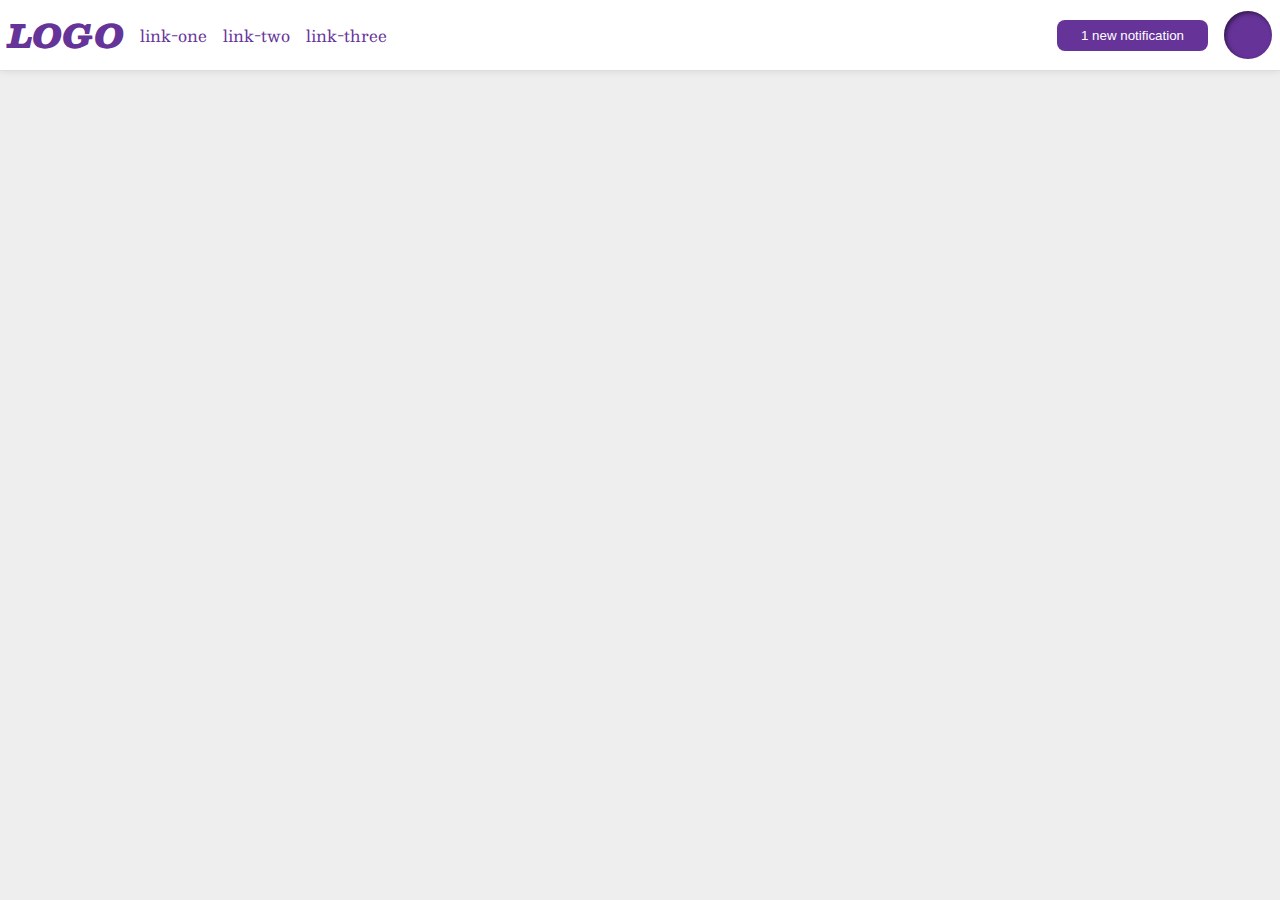
<file: foundations/flex/03-flex-header-2/index.html>
<!DOCTYPE html>
<html lang="en">

<head>
  <meta charset="UTF-8">
  <meta http-equiv="X-UA-Compatible" content="IE=edge">
  <meta name="viewport" content="width=device-width, initial-scale=1.0">
  <title>Flex Header 2</title>
  <link rel="stylesheet" href="style.css">
</head>

<body>
  <div class="header">
    <div class="left">
      <div class="logo">
        LOGO
      </div>
      <ul class="links">
        <li><a href="https://google.com">link-one</a></li>
        <li><a href="https://google.com">link-two</a></li>
        <li><a href="https://google.com">link-three</a></li>
      </ul>
    </div>
    <div class="right">
      <button class="notifications">
        1 new notification
      </button>
      <div class="profile-image"></div>
    </div>
  </div>
</body>

</html>
</file>
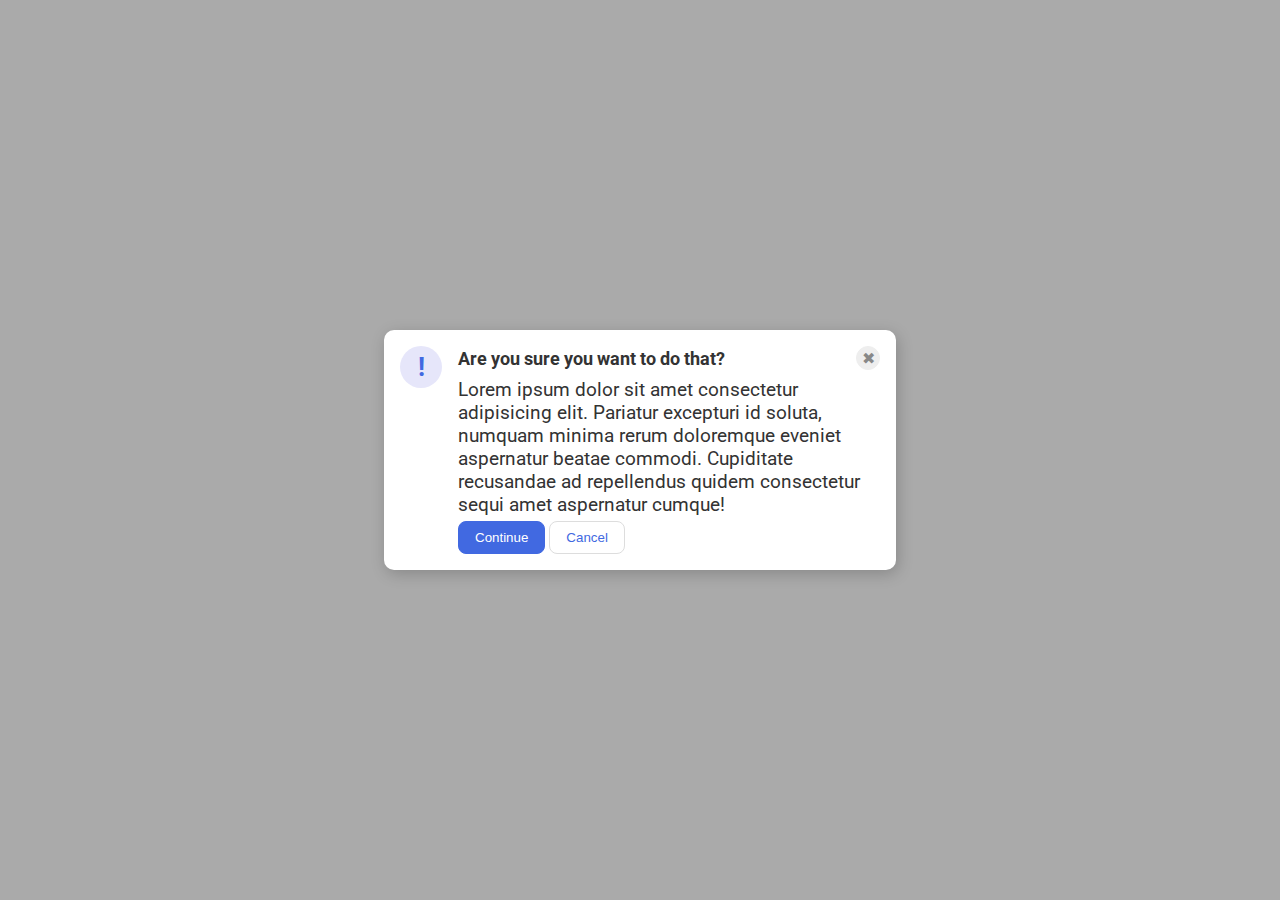
<file: foundations/flex/05-flex-modal/index.html>
<!DOCTYPE html>
<html lang="en">

<head>
  <meta charset="UTF-8">
  <meta http-equiv="X-UA-Compatible" content="IE=edge">
  <meta name="viewport" content="width=device-width, initial-scale=1.0">
  <link rel="stylesheet" href="style.css">
  <title>Modal</title>
</head>

<body>
  <div class="modal">

    <div class="icon">!</div>
    <div class="container">

      <div class="header">Are you sure you want to do that?
        <button class="close-button">✖</button>
      </div>

      <div class="text">Lorem ipsum dolor sit amet consectetur adipisicing elit. Pariatur excepturi id soluta, numquam
        minima rerum doloremque eveniet aspernatur beatae commodi. Cupiditate recusandae ad repellendus quidem
        consectetur sequi amet aspernatur cumque!</div>
      <button class="continue">Continue</button>
      <button class="cancel">Cancel</button>
    </div>
  </div>
</body>

</html>
</file>
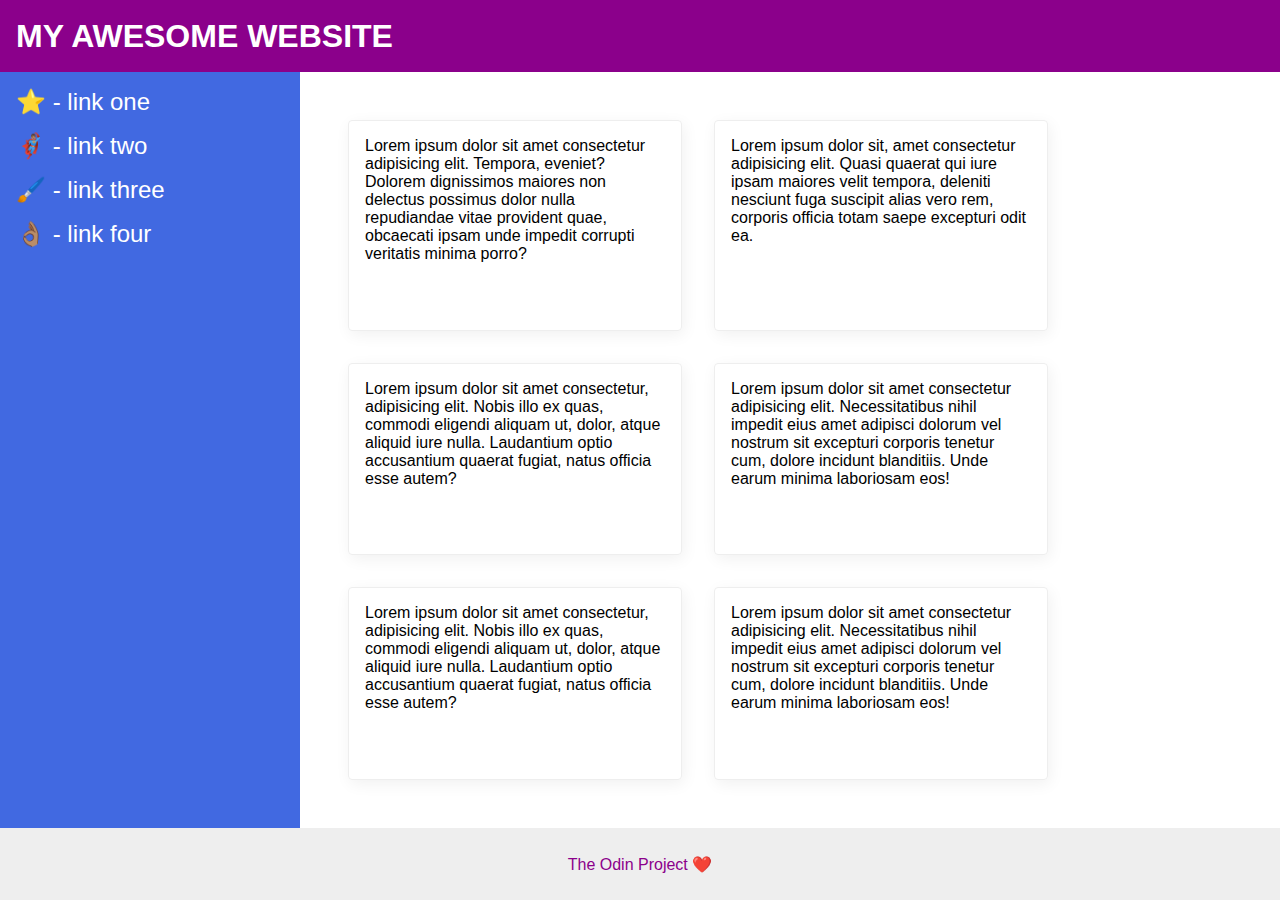
<file: foundations/flex/07-flex-layout-2/index.html>
<!DOCTYPE html>
<html lang="en">
  <head>
    <meta charset="UTF-8">
    <meta http-equiv="X-UA-Compatible" content="IE=edge">
    <meta name="viewport" content="width=device-width, initial-scale=1.0">
    <title>The Holy Grail</title>
    <link rel="stylesheet" href="style.css">
  </head>
  <body>
    <div class="header">
      MY AWESOME WEBSITE
    </div>
    <div class="main">
    <div class="sidebar">
      <ul>
        <li><a href="#">⭐ - link one</a></li>
        <li><a href="#">🦸🏽‍♂️ - link two</a></li>
        <li><a href="#">🖌️ - link three</a></li>
        <li><a href="#">👌🏽 - link four</a></li>
      </ul>
    </div>

    <div class="container">
    <div class="card">Lorem ipsum dolor sit amet consectetur adipisicing elit. Tempora, eveniet? Dolorem dignissimos maiores non delectus possimus dolor nulla repudiandae vitae provident quae, obcaecati ipsam unde impedit corrupti veritatis minima porro?</div>
    <div class="card">Lorem ipsum dolor sit, amet consectetur adipisicing elit. Quasi quaerat qui iure ipsam maiores velit tempora, deleniti nesciunt fuga suscipit alias vero rem, corporis officia totam saepe excepturi odit ea.</div>
    <div class="card">Lorem ipsum dolor sit amet consectetur, adipisicing elit. Nobis illo ex quas, commodi eligendi aliquam ut, dolor, atque aliquid iure nulla. Laudantium optio accusantium quaerat fugiat, natus officia esse autem?</div>
    <div class="card">Lorem ipsum dolor sit amet consectetur adipisicing elit. Necessitatibus nihil impedit eius amet adipisci dolorum vel nostrum sit excepturi corporis tenetur cum, dolore incidunt blanditiis. Unde earum minima laboriosam eos!</div>
    <div class="card">Lorem ipsum dolor sit amet consectetur, adipisicing elit. Nobis illo ex quas, commodi eligendi aliquam ut, dolor, atque aliquid iure nulla. Laudantium optio accusantium quaerat fugiat, natus officia esse autem?</div>
    <div class="card">Lorem ipsum dolor sit amet consectetur adipisicing elit. Necessitatibus nihil impedit eius amet adipisci dolorum vel nostrum sit excepturi corporis tenetur cum, dolore incidunt blanditiis. Unde earum minima laboriosam eos!</div>
  </div>
</div>
    <div class="footer">
      The Odin Project ❤️
    </div>
  </body>
</html>
</file>
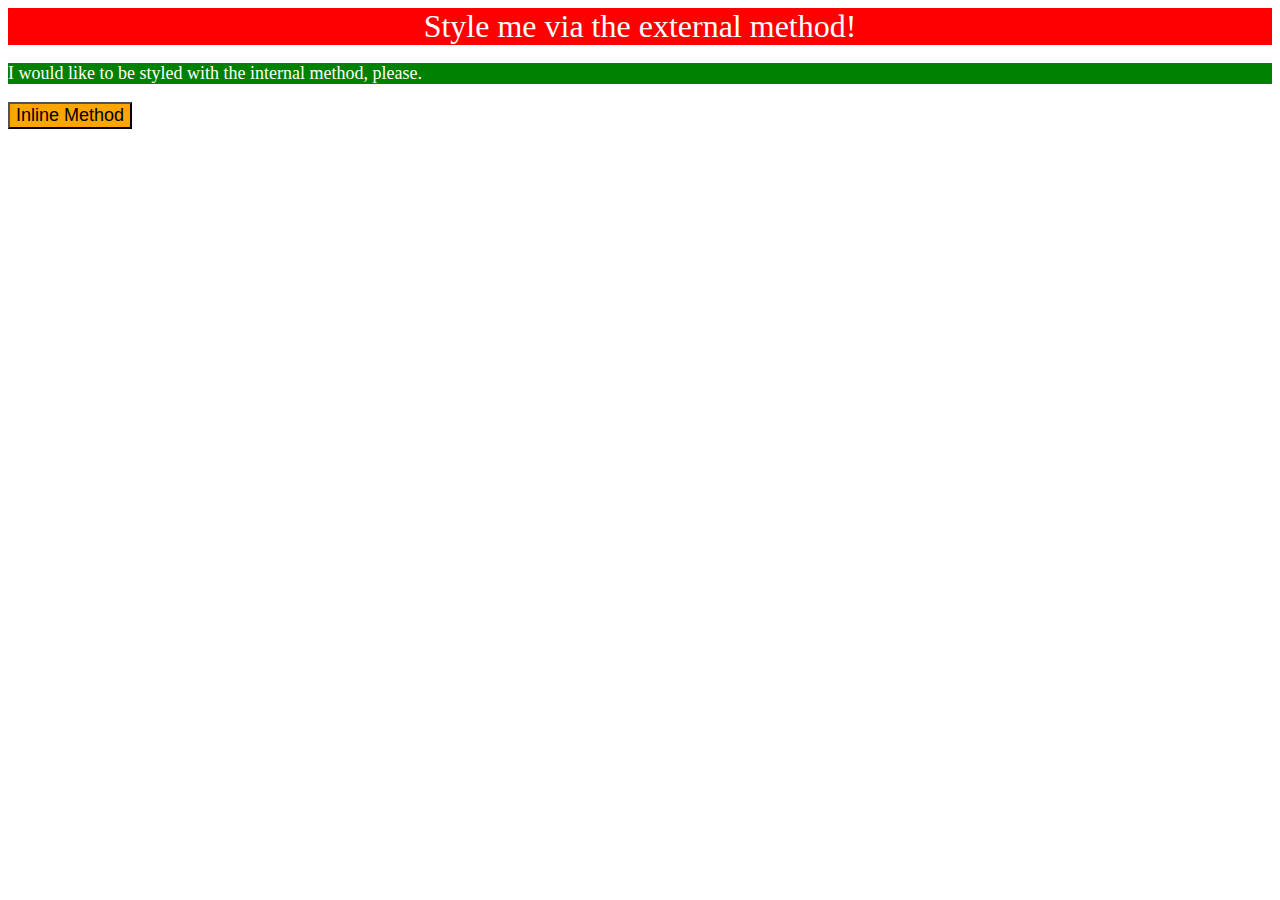
<file: foundations/intro-to-css/01-css-methods/index.html>
<!DOCTYPE html>
<html lang="en">
  <head>
    <meta charset="UTF-8">
    <meta http-equiv="X-UA-Compatible" content="IE=edge">
    <meta name="viewport" content="width=device-width, initial-scale=1.0">
    <link rel="stylesheet" href="style.css">
    <title>Methods for Adding CSS</title>
    <style>
      p {
        background-color: green;
        color: white;
        font-size: 18px;
      }
    </style>
  </head>
  <body>
    <div>Style me via the external method!</div>
    <p>I would like to be styled with the internal method, please.</p>
    <button style="background-color: orange; font-size: 18px;">Inline Method</button>
  </body>
</html>
</file>
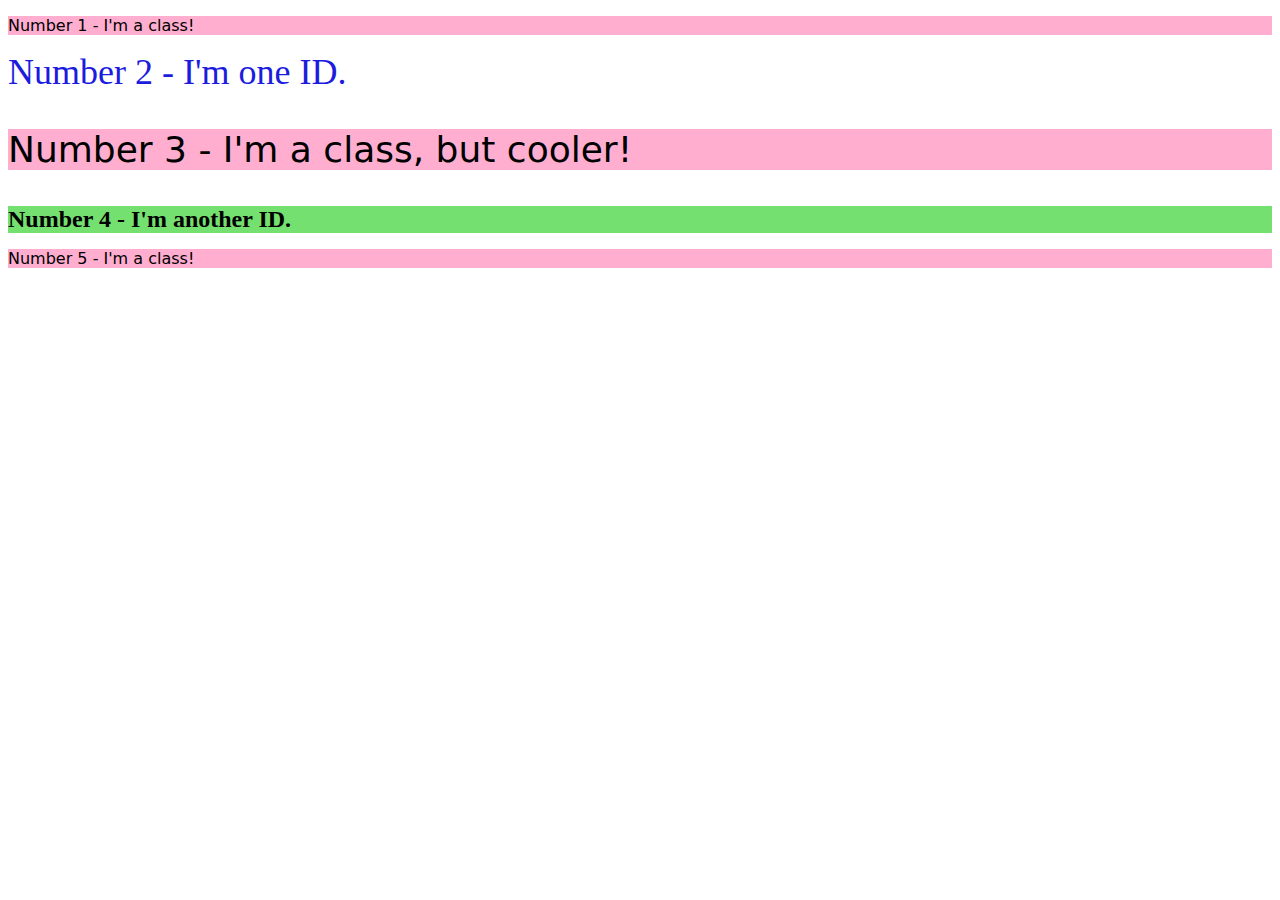
<file: foundations/intro-to-css/02-class-id-selectors/index.html>
<!DOCTYPE html>
<html lang="en">
  <head>
    <meta charset="UTF-8">
    <meta http-equiv="X-UA-Compatible" content="IE=edge">
    <meta name="viewport" content="width=device-width, initial-scale=1.0">
    <title>Class and ID Selectors</title>
    <link rel="stylesheet" href="style.css">
  </head>
  <body>
    <p class="impar one">Number 1 - I'm a class!</p>
    <div class="" id="two">Number 2 - I'm one ID.</div>
    <p class="impar three">Number 3 - I'm a class, but cooler!</p>
    <div class="" id="four">Number 4 - I'm another ID.</div>
    <p class="impar five">Number 5 - I'm a class!</p>
  </body>
</html>
</file>
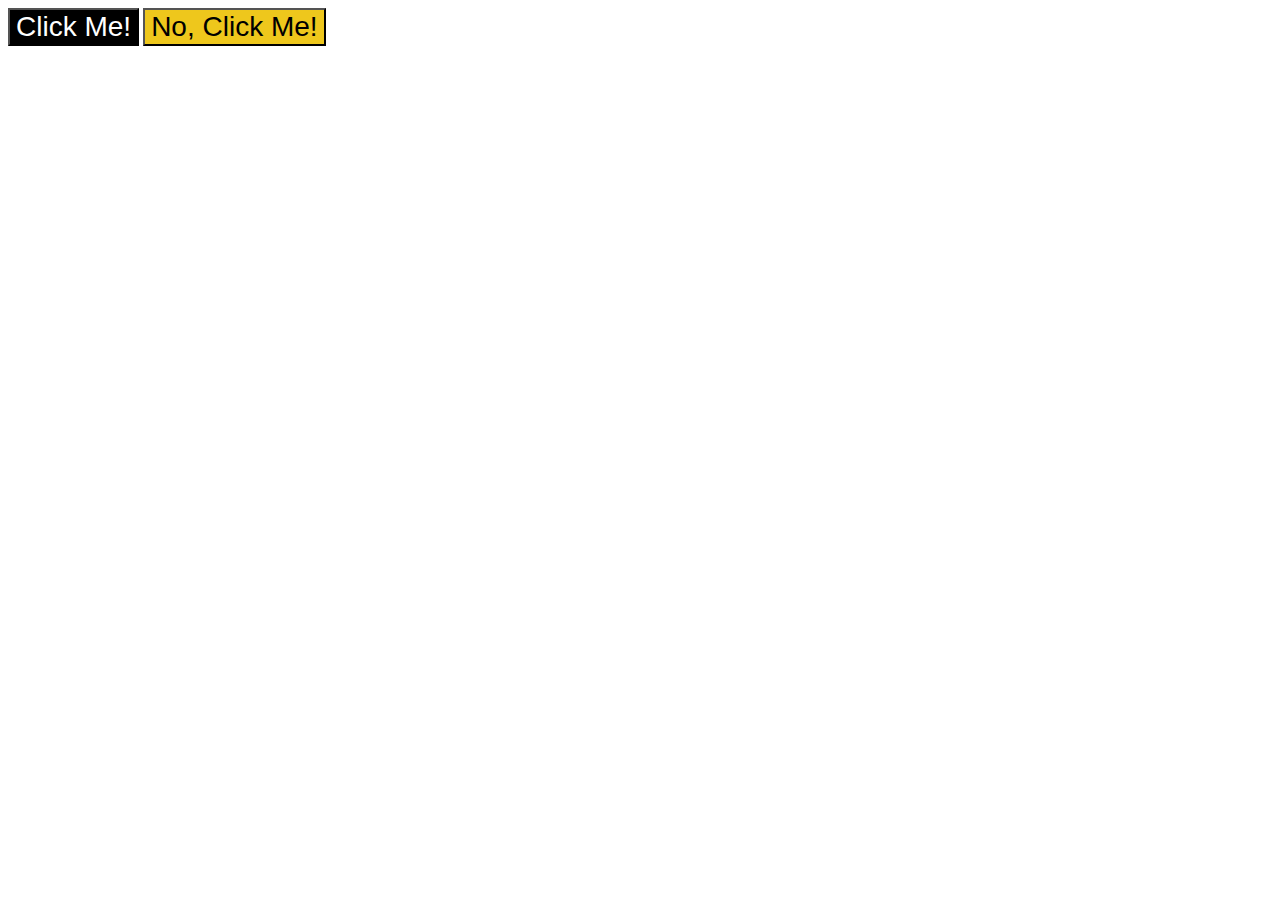
<file: foundations/intro-to-css/03-grouping-selectors/index.html>
<!DOCTYPE html>
<html lang="en">
  <head>
    <meta charset="UTF-8">
    <meta http-equiv="X-UA-Compatible" content="IE=edge">
    <meta name="viewport" content="width=device-width, initial-scale=1.0">
    <title>Grouping Selectors</title>
    <link rel="stylesheet" href="style.css">
  </head>
  <body>
    <button class="one">Click Me!</button>
    <button class="two">No, Click Me!</button>
  </body>
</html>
</file>
<file: foundations/flex/03-flex-header-2/style.css>
/* this is some magical font-importing.  
you'll learn about it later. */
@import url('https://fonts.googleapis.com/css2?family=Besley:ital,wght@0,400;1,900&display=swap');

body {
  margin: 0;
  background: #eee;
  font-family: Besley, serif;
}

.header {
  background: white;
  border-bottom: 1px solid #ddd;
  box-shadow: 0 0 8px rgba(0, 0, 0, .1);
}

.profile-image {
  background: rebeccapurple;
  box-shadow: inset 2px 2px 4px rgba(0, 0, 0, .5);
  border-radius: 50%;
  width: 48px;
  height: 48px;
}

.logo {
  color: rebeccapurple;
  font-size: 32px;
  font-weight: 900;
  font-style: italic;
}

button {
  border: none;
  border-radius: 8px;
  background: rebeccapurple;
  color: white;
  padding: 8px 24px;
}

a {
  /* this removes the line under our links */
  text-decoration: none;
  color: rebeccapurple;
}

ul {
  list-style-type: none;
}

/*resolução*/

.header {
  display: flex;
  justify-content: space-between;
  padding: 8px;
  
}

ul {
  display: flex;
  margin: 0;
  padding: 0;
  gap: 16px;
}

.left, .right {
  display: flex;
  align-items: center;
  gap: 16px;
}
</file>
<file: foundations/flex/05-flex-modal/style.css>
@import url('https://fonts.googleapis.com/css2?family=Roboto:wght@400;700&display=swap');

html, body {
  height: 100%;
}

body {
  font-family: Roboto, sans-serif;
  margin: 0;
  background: #aaa;
  color: #333;
  /* I'll give you this one for free lol */
  display: flex;
  align-items: center;
  justify-content: center;
}

.modal {
  background: white;
  width: 480px;
  border-radius: 10px;
  box-shadow: 2px 4px 16px rgba(0,0,0,.2);
}

.icon {
  color: royalblue;
  font-size: 26px;
  font-weight: 700;
  background: lavender;
  width: 42px;
  height: 42px;
  border-radius: 50%;
  display: flex;
  align-items: center;
  justify-content: center;
}

.close-button {
  background: #eee;
  border-radius: 50%;
  color: #888;
  font-weight: 400;
  font-size: 16px;
  height: 24px;
  width: 24px;
  display: flex;
  align-items: center;
  justify-content: center;
  border: 1px solid #eee;
  padding: 0;
}

button {
  cursor: pointer;
  padding: 8px 16px;
  border-radius: 8px;
}

button.continue {
  background: royalblue;
  border: 1px solid royalblue;
  color: white;
}

button.cancel {
  background: white;
  border: 1px solid #ddd;
  color: royalblue;
}

/* SOLUÇÃO */

.modal {
  padding: 16px;
  gap: 16px;
  display: flex;
}

.icon {
  flex-shrink: 0;
}

.header {
  display: flex;
  align-items: center;
  justify-content: space-between;
  font-size: 18px;
  font-weight: 700;
  margin-bottom: 8px;
}


.text {
  font-size: 1.2em;
  margin: 5px 0;
}
</file>
<file: foundations/flex/07-flex-layout-2/style.css>
body {
  font-family: -apple-system, BlinkMacSystemFont, 'Segoe UI', Roboto, Oxygen, Ubuntu, Cantarell, 'Open Sans', 'Helvetica Neue', sans-serif;
  margin: 0;
  min-height: 100vh;
}

.header {
  height: 72px;
  background: darkmagenta;
  color: white;
}

.footer {
  height: 72px;
  background: #eee;
  color: darkmagenta;
}

.sidebar {
  width: 300px;
  background: royalblue;
  box-sizing: border-box;
}

.card {
  border: 1px solid #eee;
  box-shadow: 2px 4px 16px rgba(0,0,0,.06);
  border-radius: 4px;
}

/* solução */

body {
  display: flex;
  flex-direction: column;
  padding: 0;
}
.header {
  display: flex;
  align-items: center;
  padding: 0 16px;
  font-size: 32px;
  font-weight: 900;
}



.main {
  display: flex;
  flex: 1;
}

.sidebar {
  flex-shrink: 0;
  padding: 16px;
}

ul {
  list-style-type: none;
  margin: 0;
  padding: 0;
}

li {
  margin-bottom: 16px;
}

a {
  color: #fff;
  text-decoration: none;
  font-size: 24px;
}

.container {
  padding: 48px;
  display: flex;
  flex-wrap: wrap;
  gap: 32px;
}

.card {
  padding: 16px;
  width: 300px;
}

.footer {
  display: flex;
  align-items: center;
  justify-content: center;
}
</file>
<file: foundations/intro-to-css/01-css-methods/style.css>
/* div: um fundo vermelho, texto branco, tamanho de fonte de 32px, alinhamento centralizado e negrito
p: um fundo verde, texto branco e um tamanho de fonte de 18px
button: um fundo laranja e um tamanho de fonte de 18px

Autoverificação
Você usou todos os três métodos para adicionar CSS a um arquivo HTML?
Você vinculou corretamente o arquivo CSS externo no arquivo HTML?
O divelemento tem CSS adicionado por meio do método externo?
O pelemento tem CSS adicionado por meio do método interno?
O buttonelemento tem CSS adicionado por meio do método inline?*/

div {
    background-color: red;
    color: white;
    font-size: 32px;
    text-align: center;
}
</file>
<file: foundations/intro-to-css/02-class-id-selectors/style.css>
/*Todos os elementos ímpares : um fundo vermelho/rosa claro e 
uma lista de fontes contendo Verdanae DejaVu Sanscom sans-serifcomo fallback
O segundo elemento : texto azul e tamanho de fonte de 36px
O terceiro elemento : além dos estilos para todos os elementos 
ímpares, adicione um tamanho de fonte de 24px
O quarto elemento : um fundo verde claro, um tamanho de fonte de 24px e negrito*/

.impar {
    background-color: rgb(255, 174, 208);
    font-family: Verdana, DejaVu Sans, sans-serif;
}

#two {
    color: rgb(28, 28, 223);
    font-size: 36px;
}

.three {
    font-size: 36px;
}

#four {
    background-color: rgb(116, 224, 112);
    font-size: 24px;
    font-weight: bold;
}
</file>
<file: foundations/intro-to-css/03-grouping-selectors/style.css>
/*
Cada elemento tem um nome de classe exclusivo?
Você usou o seletor de agrupamento para estilos que ambos os elementos compartilham?
Você criou regras separadas para os estilos exclusivos de cada elemento?

O primeiro elemento : um fundo preto e texto branco
O segundo elemento : um fundo amarelo
Ambos os elementos : um tamanho de fonte de 28px e uma lista de fontes 
contendo Helveticae Times New Roman, com sans-serifcomo fallback
*/

.one,
.two {

    font-family: Helvetica, 'Times New Roman', sans-serif;
    font-size: 28px;

}

.one {
    background-color: #000;
    color: #fff;
}

.two {
    background-color: rgb(238, 199, 28);
    color: #000;
}
</file>
